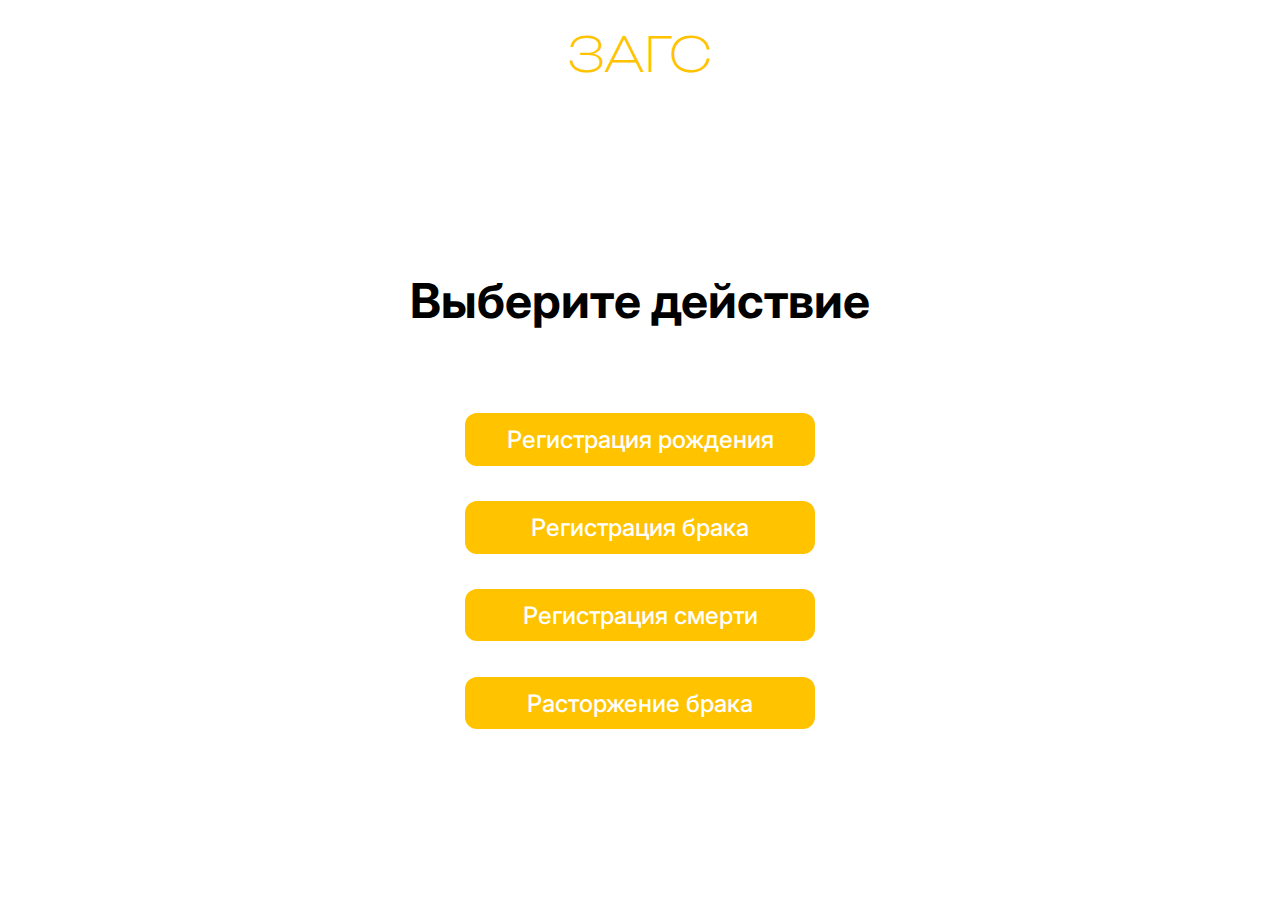
<file: src/main/resources/templates/admin.html>
<html xmlns:th="http://www.thymeleaf.org">
<head>
    <meta charset="UTF-8">
    <meta name="viewport" content="width=device-width, initial-scale=1">
    <title>Администрация</title>
    <link href="../static/css/base.css" th:href="@{/css/base.css}" rel="stylesheet"/>
    <link href="../static/css/admin.css" th:href="@{/css/admin.css}" rel="stylesheet"/>
</head>

<body>

<header>
    <div class="header">
        <p><a class="header-link" href="/">ЗАГС</a></p>
    </div>
</header>

<section>
    <div class="container">
        <h1>Выберите действие</h1>

        <a class="button-for-redirect" href="birth-record">Регистрация рождения</a>
        <a class="button-for-redirect" href="marriage-registration">Регистрация брака</a>
        <a class="button-for-redirect" href="death-registration">Регистрация смерти</a>
        <a class="button-for-redirect" href="admin/divorce-registration">Расторжение брака</a>
    </div>
</section>
</body>
</html>
</file>
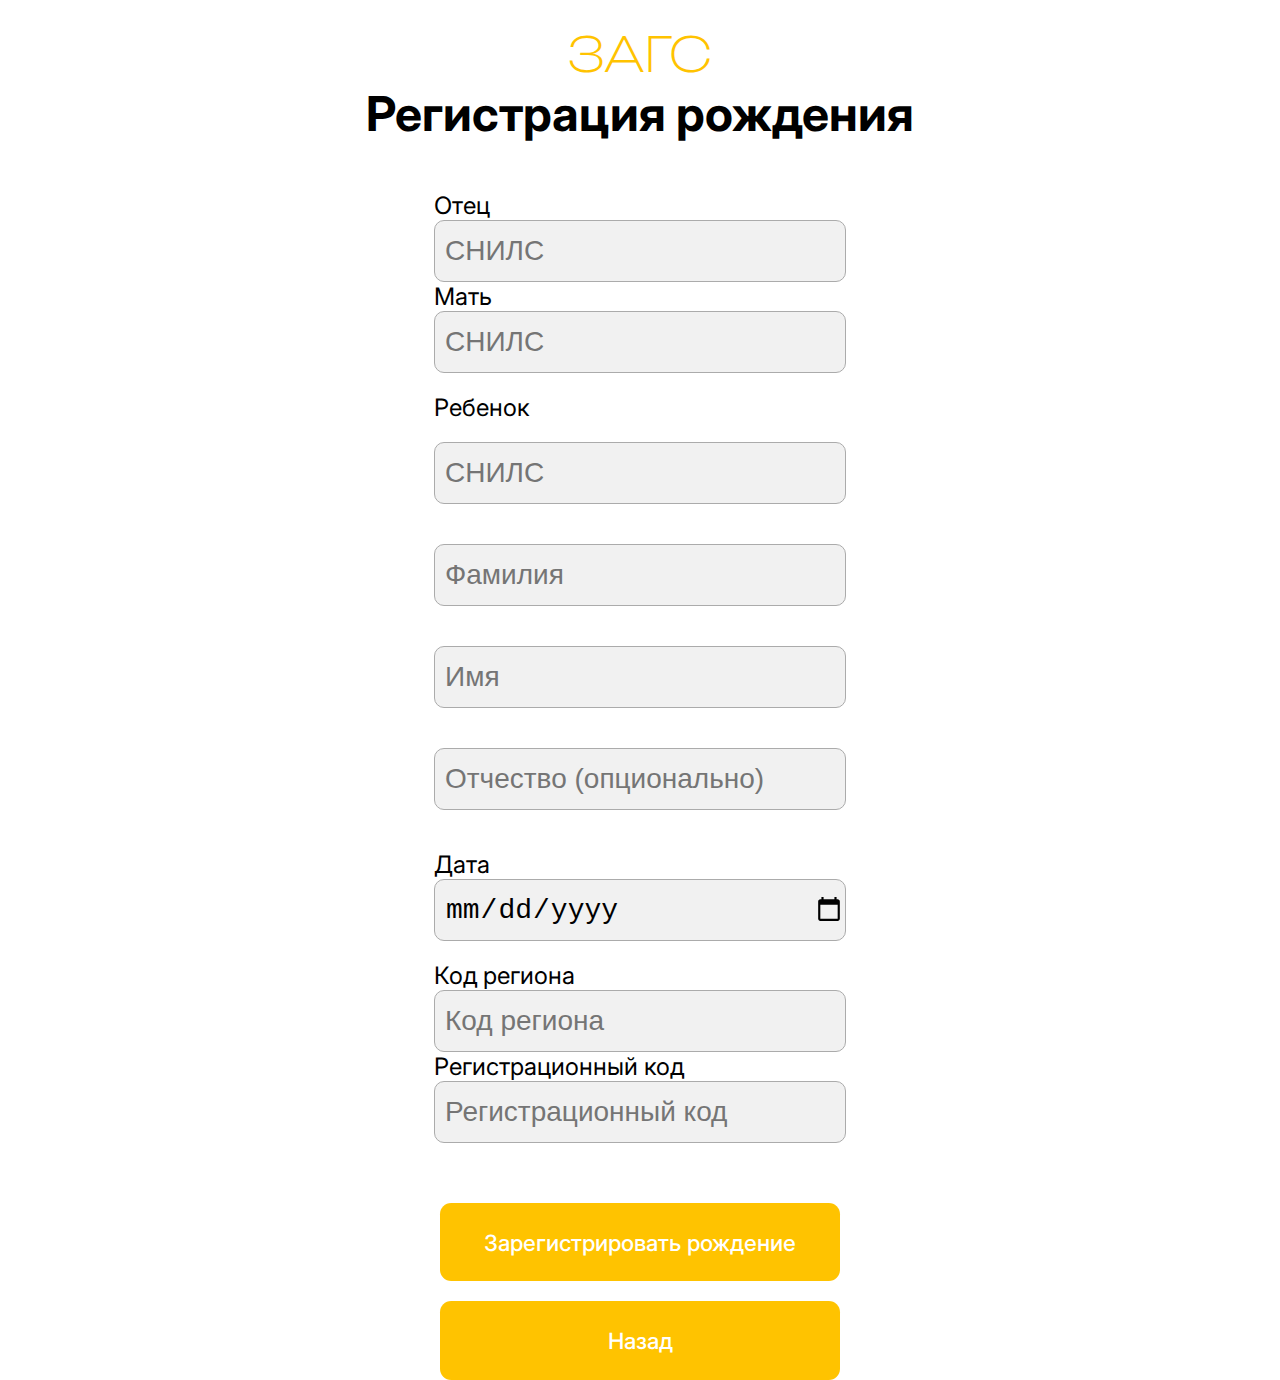
<file: src/main/resources/templates/birth.html>
<!DOCTYPE html>
<html xmlns:th="http://www.thymeleaf.org">
<head>
    <meta charset="UTF-8">
    <meta name="viewport" content="width=device-width, initial-scale=1">
    <title>Регистрация рождения</title>
    <link href="../static/css/base.css" th:href="@{/css/base.css}" rel="stylesheet" />
    <link href="../static/css/base_admin_form_styles.css" th:href="@{/css/base_admin_form_styles.css}" rel="stylesheet" />
    <link href="https://cdn.jsdelivr.net/npm/bootstrap@5.3.5/dist/css/bootstrap.min.css" rel="stylesheet" integrity="sha384-SgOJa3DmI69IUzQ2PVdRZhwQ+dy64/BUtbMJw1MZ8t5HZApcHrRKUc4W0kG879m7" crossorigin="anonymous">
</head>
<body>

<header>
    <div class="header">
        <p><a class="header-link" href="/">ЗАГС</a></p>
    </div>
</header>

<section>
    <div class="container">
        <h1>Регистрация рождения</h1>
        <form class="snils-form" th:action="@{birth-record}" method="POST">
            <div class="snils-inputs">
                <label class="snils-label">Отец<br>
                    <input name="husbandSnils" type="text" class="snils-input" placeholder="СНИЛС">
                    <p th:if="${husbandSnilsError}" th:text="${husbandSnilsError}" class="error-message"></p>
                </label>

                <label class="snils-label">Мать<br>
                    <input name="wifeSnils" type="text" class="snils-input" placeholder="СНИЛС">
                    <p th:if="${wifeSnilsError}" th:text="${wifeSnilsError}" class="error-message"></p>
                </label>

                <label class="snils-label child-label">Ребенок<br>
                    <input name="childSnils" type="text" class="snils-input" placeholder="СНИЛС">
                    <p th:if="${childSnilsError}" th:text="${childSnilsError}" class="error-message"></p>
                    <input name="childSurname" type="text" class="snils-input" placeholder="Фамилия">
                    <p th:if="${childSurnameError}" th:text="${childSurnameError}" class="error-message"></p>
                    <input name="childName" type="text" class="snils-input" placeholder="Имя">
                    <p th:if="${childNameError}" th:text="${childNameError}" class="error-message"></p>
                    <input name="childPatronymic" type="text" class="snils-input" placeholder="Отчество (опционально)">
                    <p th:if="${childPatronymicError}" th:text="${childPatronymicError}" class="error-message"></p>
                </label>

                <label class="snils-label date-label">Дата<br>
                    <input class="date-input snils-input" type="date" name="birthDate" placeholder="Дата рождения" required> <br>
                    <p th:if="${birthDateError}" th:text="${birthDateError}" class="error-message"></p>
                </label>

                <label class="snils-label">Код региона<br>
                    <input name="regionCode" type="text" class="snils-input" placeholder="Код региона" required>
                    <p th:if="${regionCodeError}" th:text="${regionCodeError}" class="error-message"></p>
                </label>

                <label class="snils-label">Регистрационный код<br>
                    <input name="registryCode" type="text" class="snils-input" placeholder="Регистрационный код" required>
                    <p th:if="${registryCodeError}" th:text="${registryCodeError}" class="error-message"></p>
                </label>

                <p th:if="${birthMessage}" th:text="${birthMessage}" class="alert alert-success"></p>
                <p th:if="${birthErrorMessage}" th:text="${birthErrorMessage}" class="alert alert-danger"></p>
            </div>

            <button class="submit-button">Зарегистрировать рождение</button>
            <a class="submit-button go-back-button" href="/admin">Назад</a>
        </form>
    </div>
</section>
<script src="https://cdn.jsdelivr.net/npm/bootstrap@5.3.5/dist/js/bootstrap.bundle.min.js" integrity="sha384-k6d4wzSIapyDyv1kpU366/PK5hCdSbCRGRCMv+eplOQJWyd1fbcAu9OCUj5zNLiq" crossorigin="anonymous"></script>
</body>
</html>
</file>
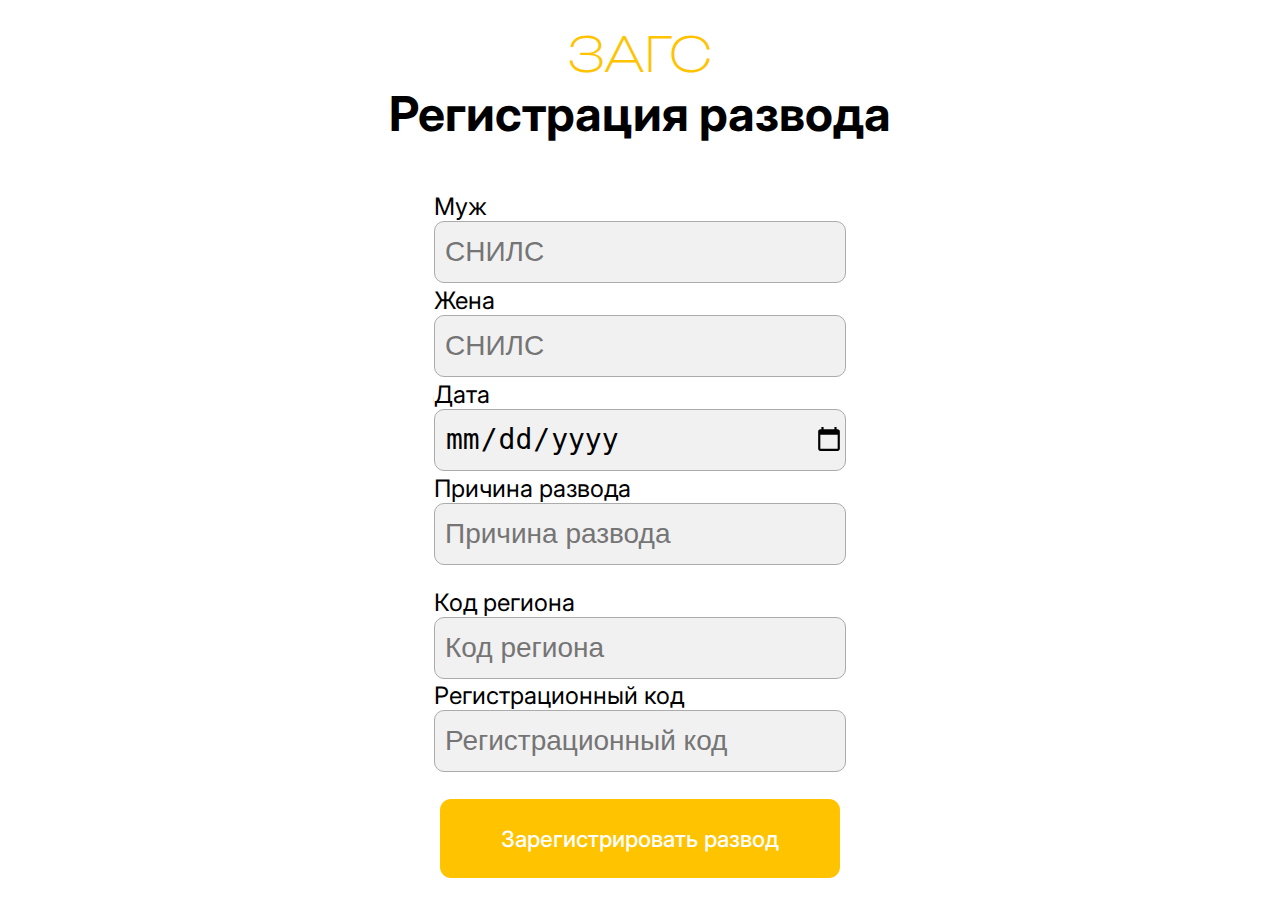
<file: src/main/resources/templates/divorce.html>
<!DOCTYPE html>
<html xmlns:th="http://www.thymeleaf.org">
<head>
  <meta charset="UTF-8">
  <meta name="viewport" content="width=device-width, initial-scale=1">
  <title>Вход</title>
  <link href="../static/css/base.css" th:href="@{/css/base.css}" rel="stylesheet" />
  <link href="../static/css/divorce.css" th:href="@{/css/divorce.css}" rel="stylesheet" />
  <link href="https://cdn.jsdelivr.net/npm/bootstrap@5.3.5/dist/css/bootstrap.min.css" rel="stylesheet" integrity="sha384-SgOJa3DmI69IUzQ2PVdRZhwQ+dy64/BUtbMJw1MZ8t5HZApcHrRKUc4W0kG879m7" crossorigin="anonymous">
</head>
<body>

<header>
  <div class="header">
    <p><a class="header-link" href="/">ЗАГС</a></p>
  </div>
</header>

<section>
  <div class="container">
    <h1>Регистрация развода</h1>
    <form class="snils-form" th:action="@{divorce-registration}" method="POST">
      <div class="snils-inputs">
        <label class="snils-label">Муж<br>
          <input name="husbandSnils" type="text" class="snils-input" placeholder="СНИЛС">
          <p th:if="${husbandSnilsError}" th:text="${husbandSnilsError}" class="error-message"></p>
        </label>

        <label class="snils-label">Жена<br>
          <input name="wifeSnils" type="text" class="snils-input" placeholder="СНИЛС">
          <p th:if="${wifeSnilsError}" th:text="${wifeSnilsError}" class="error-message"></p>
        </label>

        <label class="snils-label">Дата<br>
          <input class="date-input snils-input" type="date" name="divorceDate" oninput="updateInputDateClass(this)" placeholder="Дата развода" required> <br>
          <p th:if="${registrationDateError}" th:text="${registrationDateError}" class="error-message"></p>
        </label>

        <label class="snils-label">Причина развода<br>
          <input name="causeOfDivorce" type="text" class="snils-input" placeholder="Причина развода" required>
        </label>

        <label class="snils-label" style="margin-top: 20px;">Код региона<br>
          <input name="regionCode" type="text" class="snils-input" placeholder="Код региона" required>
          <p th:if="${regionCodeError}" th:text="${regionCodeError}" class="error-message"></p>
        </label>

        <label class="snils-label">Регистрационный код<br>
          <input name="registryCode" type="text" class="snils-input" placeholder="Регистрационный код" required>
          <p th:if="${registryCodeError}" th:text="${registryCodeError}" class="error-message"></p>
        </label>

        <p th:if="${divorceMessage}" th:text="${divorceMessage}" class="alert alert-success"></p>
        <p th:if="${divorceErrorMessage}" th:text="${divorceErrorMessage}" class="alert alert-danger"></p>
      </div>

      <button class="submit-button">Зарегистрировать развод</button>
    </form>
  </div>
</section>
<script src="https://cdn.jsdelivr.net/npm/bootstrap@5.3.5/dist/js/bootstrap.bundle.min.js" integrity="sha384-k6d4wzSIapyDyv1kpU366/PK5hCdSbCRGRCMv+eplOQJWyd1fbcAu9OCUj5zNLiq" crossorigin="anonymous"></script>
</body>
</html>
</file>
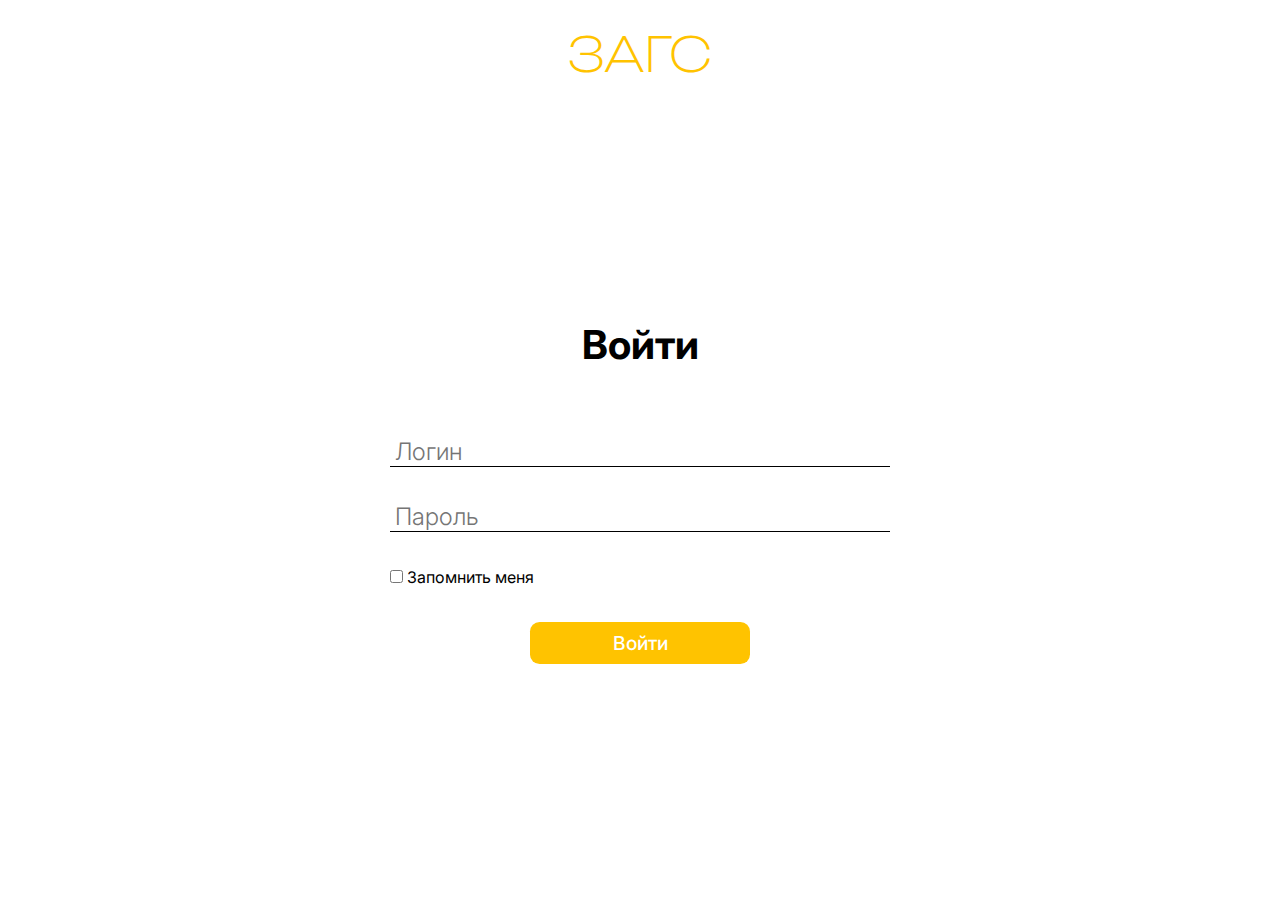
<file: src/main/resources/templates/login.html>
<html xmlns:th="http://www.thymeleaf.org">
<head>
    <meta charset="UTF-8">
    <meta name="viewport" content="width=device-width, initial-scale=1">
    <title>Вход</title>
    <link href="../static/css/base.css" th:href="@{/css/base.css}" rel="stylesheet" />
    <link href="../static/css/login.css" th:href="@{/css/login.css}" rel="stylesheet" />
</head>

<body>

<header>
    <div class="header">
        <p><a class="header-link" href="/">ЗАГС</a></p>
    </div>
</header>

<section>

    <div class="container">
        <div class="header-of-register-box">
            <h1>Войти</h1>
        </div>
        <div class="register-box">
            <form th:action="@{/login}" th:object="${user}" method="POST">

                <div class="input-div">
                    <input class="login-input" type="text" th:field="*{username}" placeholder="Логин" required> <br>
                    <p th:if="${#fields.hasErrors('username')}" th:errors="*{username}" class="error-message"></p>
                </div>

                <div class="input-div">
                    <input class="login-input" type="password" th:field="*{password}" placeholder="Пароль" required> <br>
                    <p th:if="${#fields.hasErrors('password')}" th:errors="*{password}" class="error-message"></p>
                </div>

                <div class="input-div remember-me-container">
                    <input type="checkbox" name="remember-me" id="remember-me" >
                    <label for="remember-me">Запомнить меня</label>
                    <p th:if="${loginError}" th:text="${errorMessage}" class="error-message"></p>
                </div>

                <button>Войти</button>
            </form>
        </div>
    </div>
</section>
</body>
</html>
</file>
